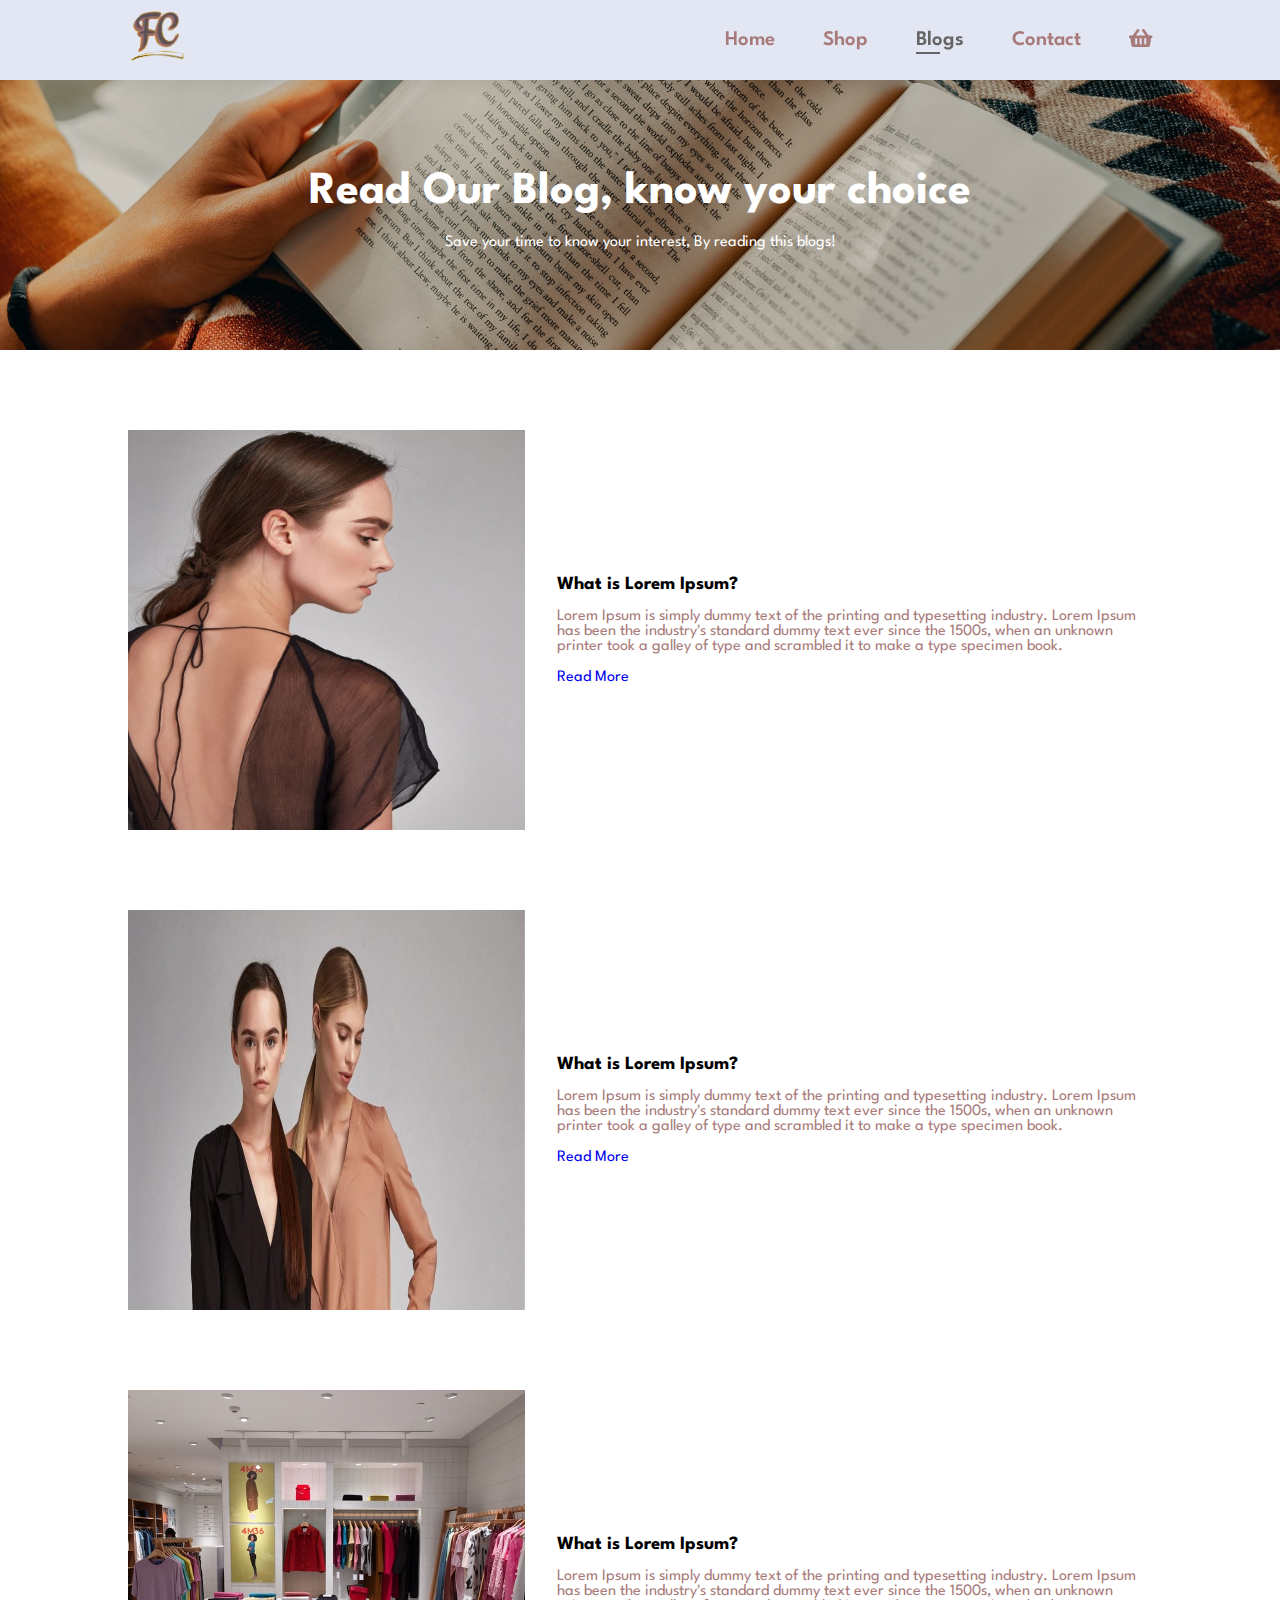
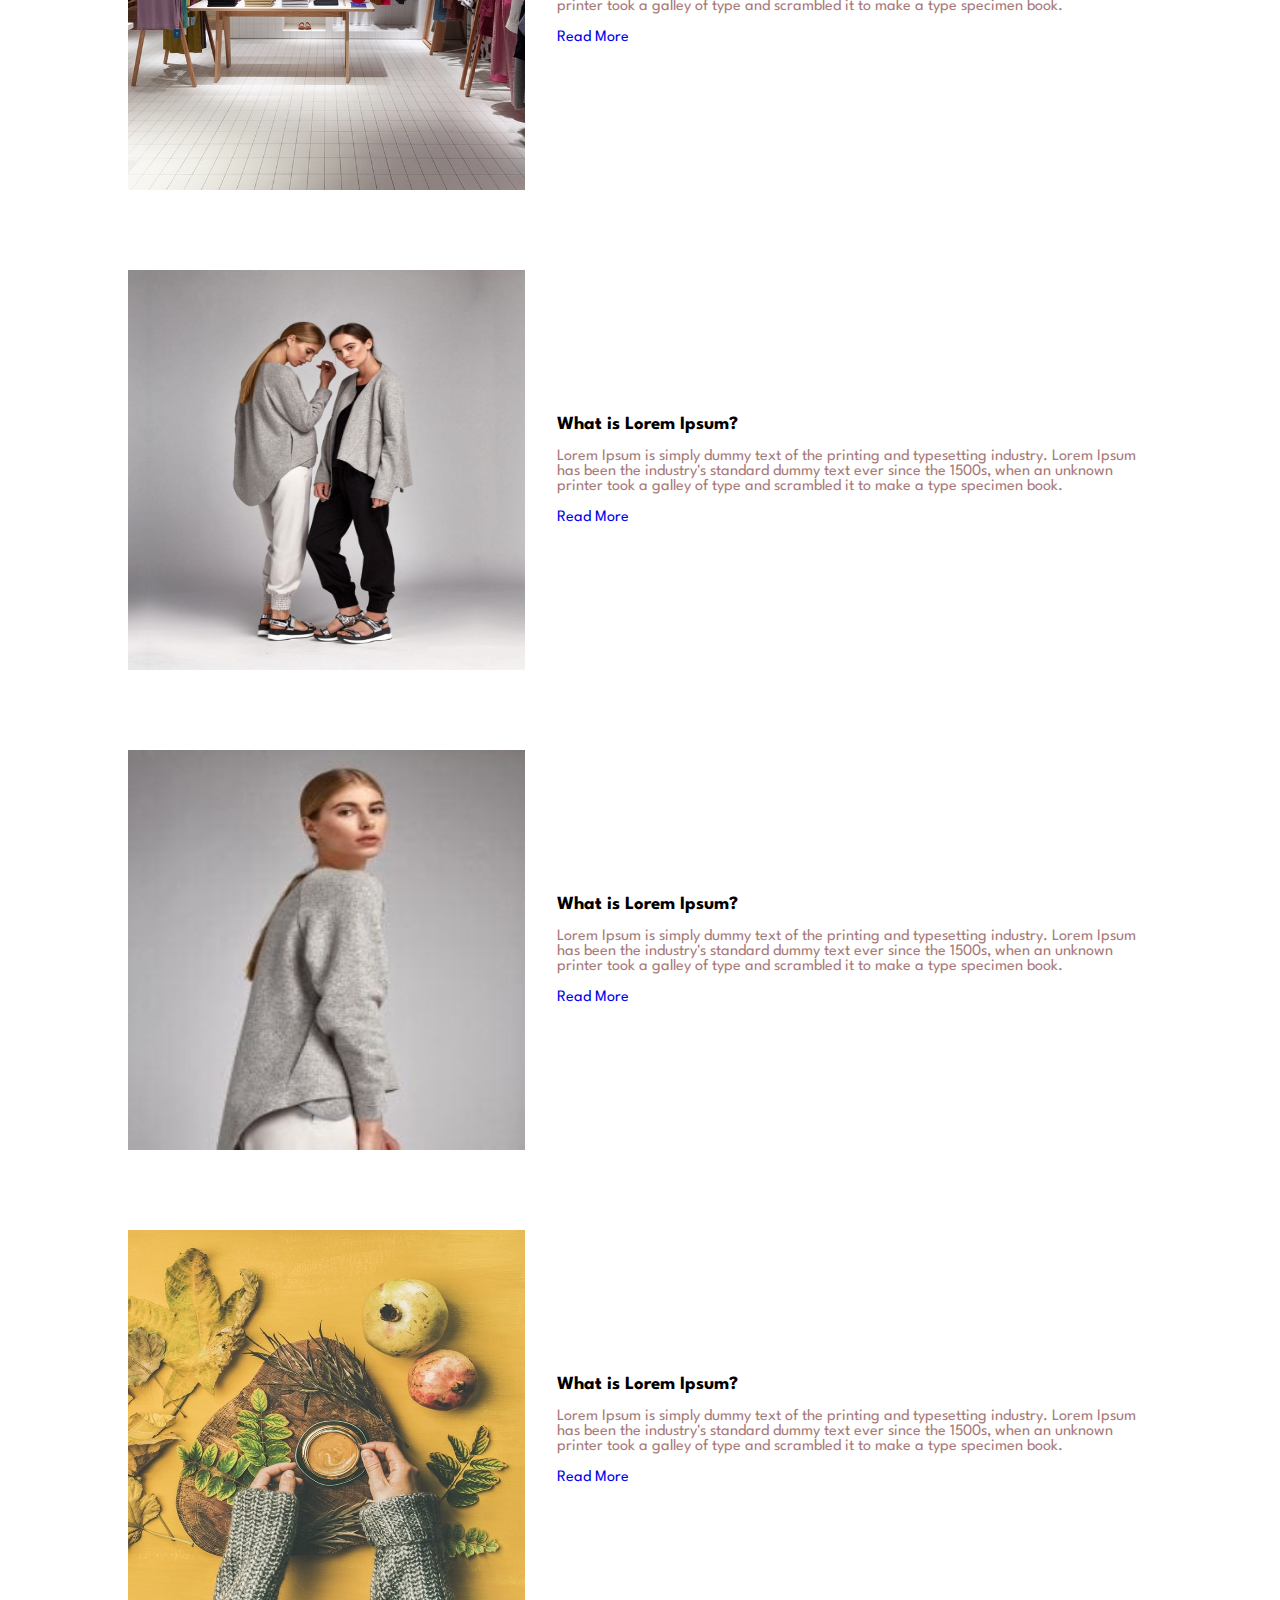
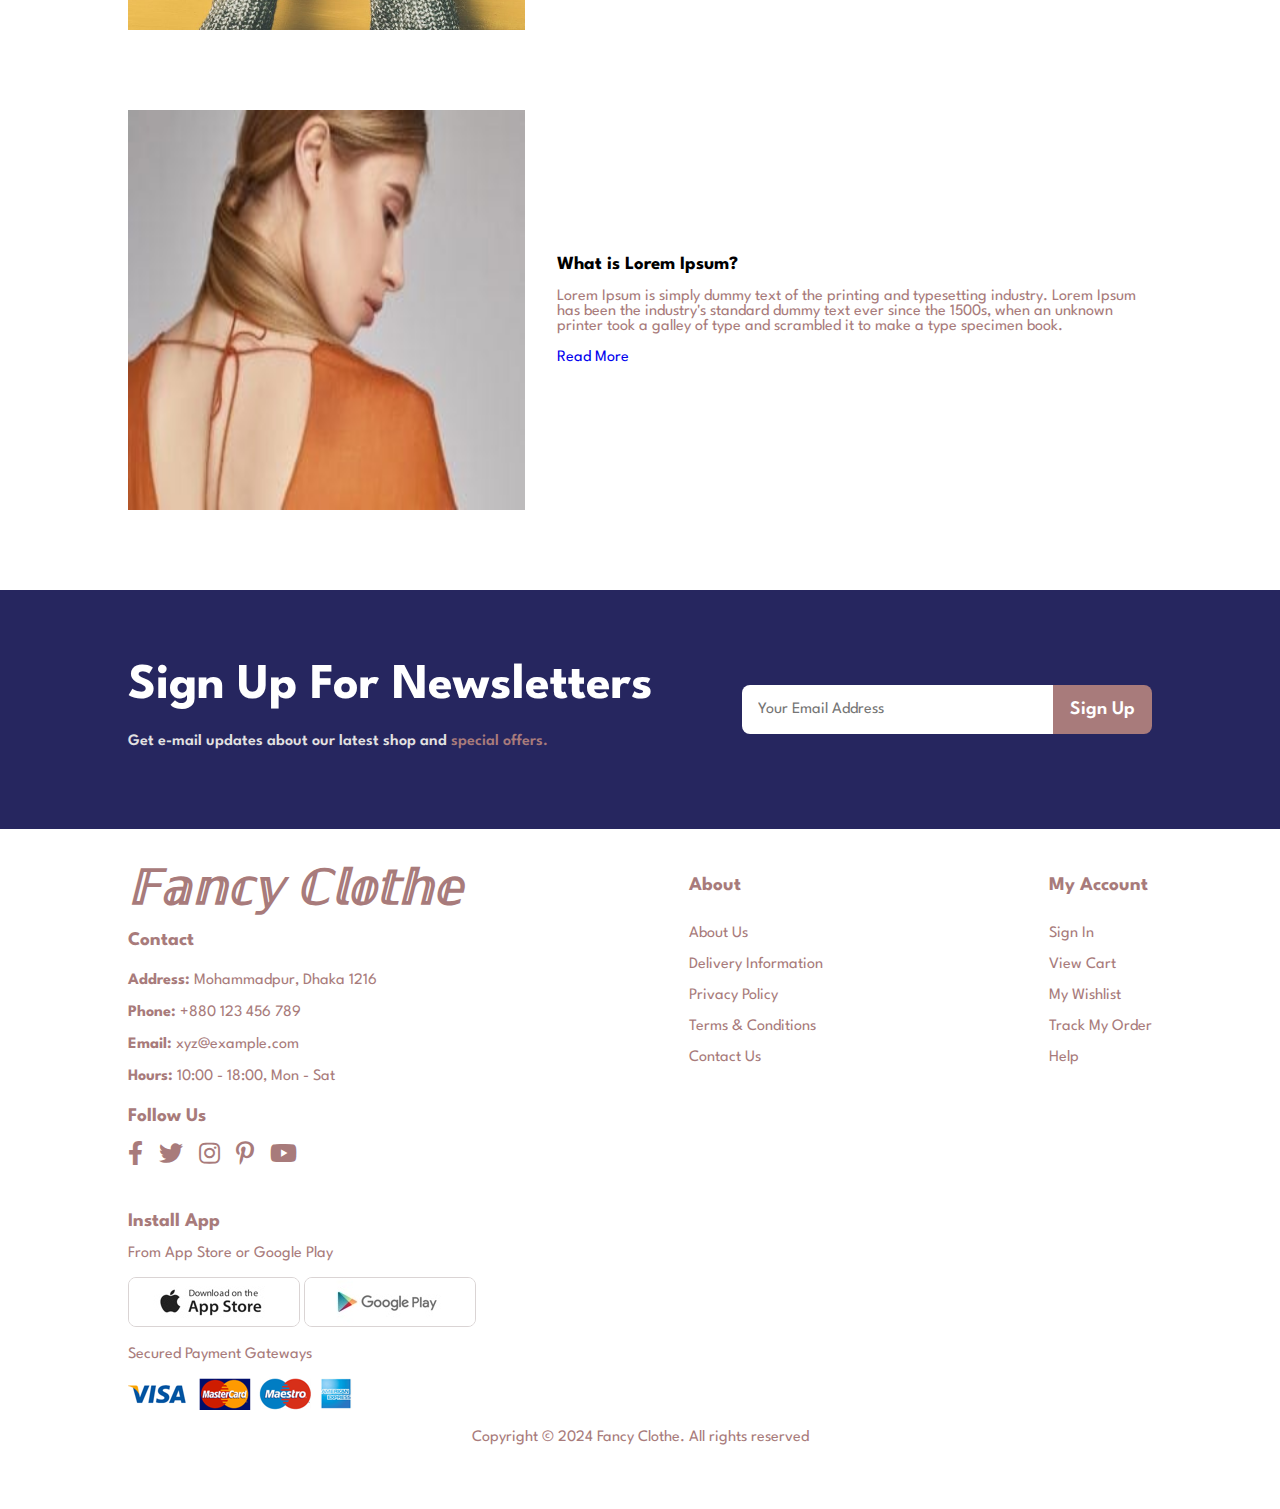
<file: blogs.html>
<!DOCTYPE html>
<html lang="en">
  <head>
    <meta charset="UTF-8" />
    <meta name="viewport" content="width=device-width, initial-scale=1.0" />
    <title>Fancy Clothe</title>
    <link
      rel="stylesheet"
      href="https://use.fontawesome.com/releases/v5.15.4/css/all.css"
    />
    <link rel="stylesheet" href="style.css" />
  </head>
  <body>
    <!-- Navbar -->
    <nav id="navbar">
      <div class="navbar container">
        <a href="index.html">
          <img class="logo" src="img/main-lgoo.png" alt="logo" />
        </a>
        <div>
          <ul id="menu-items" class="menu-items">
            <i class="fas fa-times" id="close-icon"></i>
            <li>
              <a href="index.html">Home</a>
            </li>
            <li>
              <a href="shop.html">Shop</a>
            </li>
            <li>
              <a class="active" href="blogs.html">Blogs</a>
            </li>
            <li>
              <a href="contact.html">Contact</a>
            </li>
            <li>
              <a href="cart.html">
                <i class="fa fa-shopping-basket" aria-hidden="true"> </i>
              </a>
            </li>
          </ul>
        </div>
        <div id="mobile-icon">
          <a href="cart.html">
            <i class="fa fa-shopping-basket" aria-hidden="true"> </i>
          </a>
          <i class="fas fa-bars" id="hamburger-icon"></i>
        </div>
      </div>
    </nav>

    <!-- Hero -->
    <section id="blog-hero">
      <h2>Read Our Blog, know your choice</h2>
      <p>Save your time to know your interest, By reading this blogs!</p>
    </section>

    <!-- Blog -->
    <section id="blog" class="container">
      <div class="blog">
        <div class="blog-img">
          <img src="img/blog/b1.jpg" alt="blog" />
        </div>
        <div class="blog-info">
          <h3>What is Lorem Ipsum?</h3>
          <p>
            Lorem Ipsum is simply dummy text of the printing and typesetting
            industry. Lorem Ipsum has been the industry's standard dummy text
            ever since the 1500s, when an unknown printer took a galley of type
            and scrambled it to make a type specimen book.
          </p>
          <a href="#">Read More</a>
        </div>
      </div>
      <div class="blog">
        <div class="blog-img">
          <img src="img/blog/b2.jpg" alt="blog" />
        </div>
        <div class="blog-info">
          <h3>What is Lorem Ipsum?</h3>
          <p>
            Lorem Ipsum is simply dummy text of the printing and typesetting
            industry. Lorem Ipsum has been the industry's standard dummy text
            ever since the 1500s, when an unknown printer took a galley of type
            and scrambled it to make a type specimen book.
          </p>
          <a href="#">Read More</a>
        </div>
      </div>
      <div class="blog">
        <div class="blog-img">
          <img src="img/blog/b3.jpg" alt="blog" />
        </div>
        <div class="blog-info">
          <h3>What is Lorem Ipsum?</h3>
          <p>
            Lorem Ipsum is simply dummy text of the printing and typesetting
            industry. Lorem Ipsum has been the industry's standard dummy text
            ever since the 1500s, when an unknown printer took a galley of type
            and scrambled it to make a type specimen book.
          </p>
          <a href="#">Read More</a>
        </div>
      </div>
      <div class="blog">
        <div class="blog-img">
          <img src="img/blog/b4.jpg" alt="blog" />
        </div>
        <div class="blog-info">
          <h3>What is Lorem Ipsum?</h3>
          <p>
            Lorem Ipsum is simply dummy text of the printing and typesetting
            industry. Lorem Ipsum has been the industry's standard dummy text
            ever since the 1500s, when an unknown printer took a galley of type
            and scrambled it to make a type specimen book.
          </p>
          <a href="#">Read More</a>
        </div>
      </div>
      <div class="blog">
        <div class="blog-img">
          <img src="img/blog/b5.jpg" alt="blog" />
        </div>
        <div class="blog-info">
          <h3>What is Lorem Ipsum?</h3>
          <p>
            Lorem Ipsum is simply dummy text of the printing and typesetting
            industry. Lorem Ipsum has been the industry's standard dummy text
            ever since the 1500s, when an unknown printer took a galley of type
            and scrambled it to make a type specimen book.
          </p>
          <a href="#">Read More</a>
        </div>
      </div>
      <div class="blog">
        <div class="blog-img">
          <img src="img/blog/b6.jpg" alt="blog" />
        </div>
        <div class="blog-info">
          <h3>What is Lorem Ipsum?</h3>
          <p>
            Lorem Ipsum is simply dummy text of the printing and typesetting
            industry. Lorem Ipsum has been the industry's standard dummy text
            ever since the 1500s, when an unknown printer took a galley of type
            and scrambled it to make a type specimen book.
          </p>
          <a href="#">Read More</a>
        </div>
      </div>
      <div class="blog">
        <div class="blog-img">
          <img src="img/blog/b7.jpg" alt="blog" />
        </div>
        <div class="blog-info">
          <h3>What is Lorem Ipsum?</h3>
          <p>
            Lorem Ipsum is simply dummy text of the printing and typesetting
            industry. Lorem Ipsum has been the industry's standard dummy text
            ever since the 1500s, when an unknown printer took a galley of type
            and scrambled it to make a type specimen book.
          </p>
          <a href="#">Read More</a>
        </div>
      </div>
    </section>
    <!-- Newsletter -->
    <section id="newsletter">
      <div class="newsletter container">
        <div class="content">
          <h1>Sign Up For Newsletters</h1>
          <p>
            Get e-mail updates about our latest shop and
            <span>special offers.</span>
          </p>
        </div>
        <div class="form">
          <input type="email" placeholder="Your Email Address" />
          <button>Sign Up</button>
        </div>
      </div>
    </section>

    <!-- Footer -->
    <footer id="footer">
      <div class="footer container">
        <div class="contact">
          <div class="logo">𝔽𝕒𝕟𝕔𝕪 ℂ𝕝𝕠𝕥𝕙𝕖</div>
          <h5>Contact</h5>
          <address>
            <p><span>Address:</span> Mohammadpur, Dhaka 1216</p>
            <p><span>Phone:</span> +880 123 456 789</p>
            <p><span>Email:</span> xyz@example.com</p>
            <p><span>Hours:</span> 10:00 - 18:00, Mon - Sat</p>
          </address>
          <h5>Follow Us</h5>
          <div class="social">
            <i class="fab fa-facebook-f"></i>
            <i class="fab fa-twitter"></i>
            <i class="fab fa-instagram"></i>
            <i class="fab fa-pinterest-p"></i>
            <i class="fab fa-youtube"></i>
          </div>
        </div>
        <div class="about">
          <h5>About</h5>
          <ul>
            <li><a href="#">About Us</a></li>
            <li><a href="#">Delivery Information</a></li>
            <li><a href="#">Privacy Policy</a></li>
            <li><a href="#">Terms & Conditions</a></li>
            <li><a href="#">Contact Us</a></li>
          </ul>
        </div>
        <div class="my-Account">
          <h5>My Account</h5>
          <ul>
            <li><a href="#">Sign In</a></li>
            <li><a href="#">View Cart</a></li>
            <li><a href="#">My Wishlist</a></li>
            <li><a href="#">Track My Order</a></li>
            <li><a href="#">Help</a></li>
          </ul>
        </div>
        <div class="install-app">
          <h5>Install App</h5>
          <p>From App Store or Google Play</p>
          <div class="row">
            <img src="img/pay/app.jpg" alt="" />
            <img src="img/pay/play.jpg" alt="" />
          </div>
          <p>Secured Payment Gateways</p>
          <img src="img/pay/pay.png" alt="" />
        </div>
      </div>

      <div class="copyright">
        <p>Copyright © 2024 Fancy Clothe. All rights reserved</p>
      </div>
    </footer>

    <script src="script.js"></script>
  </body>
</html>
</file>
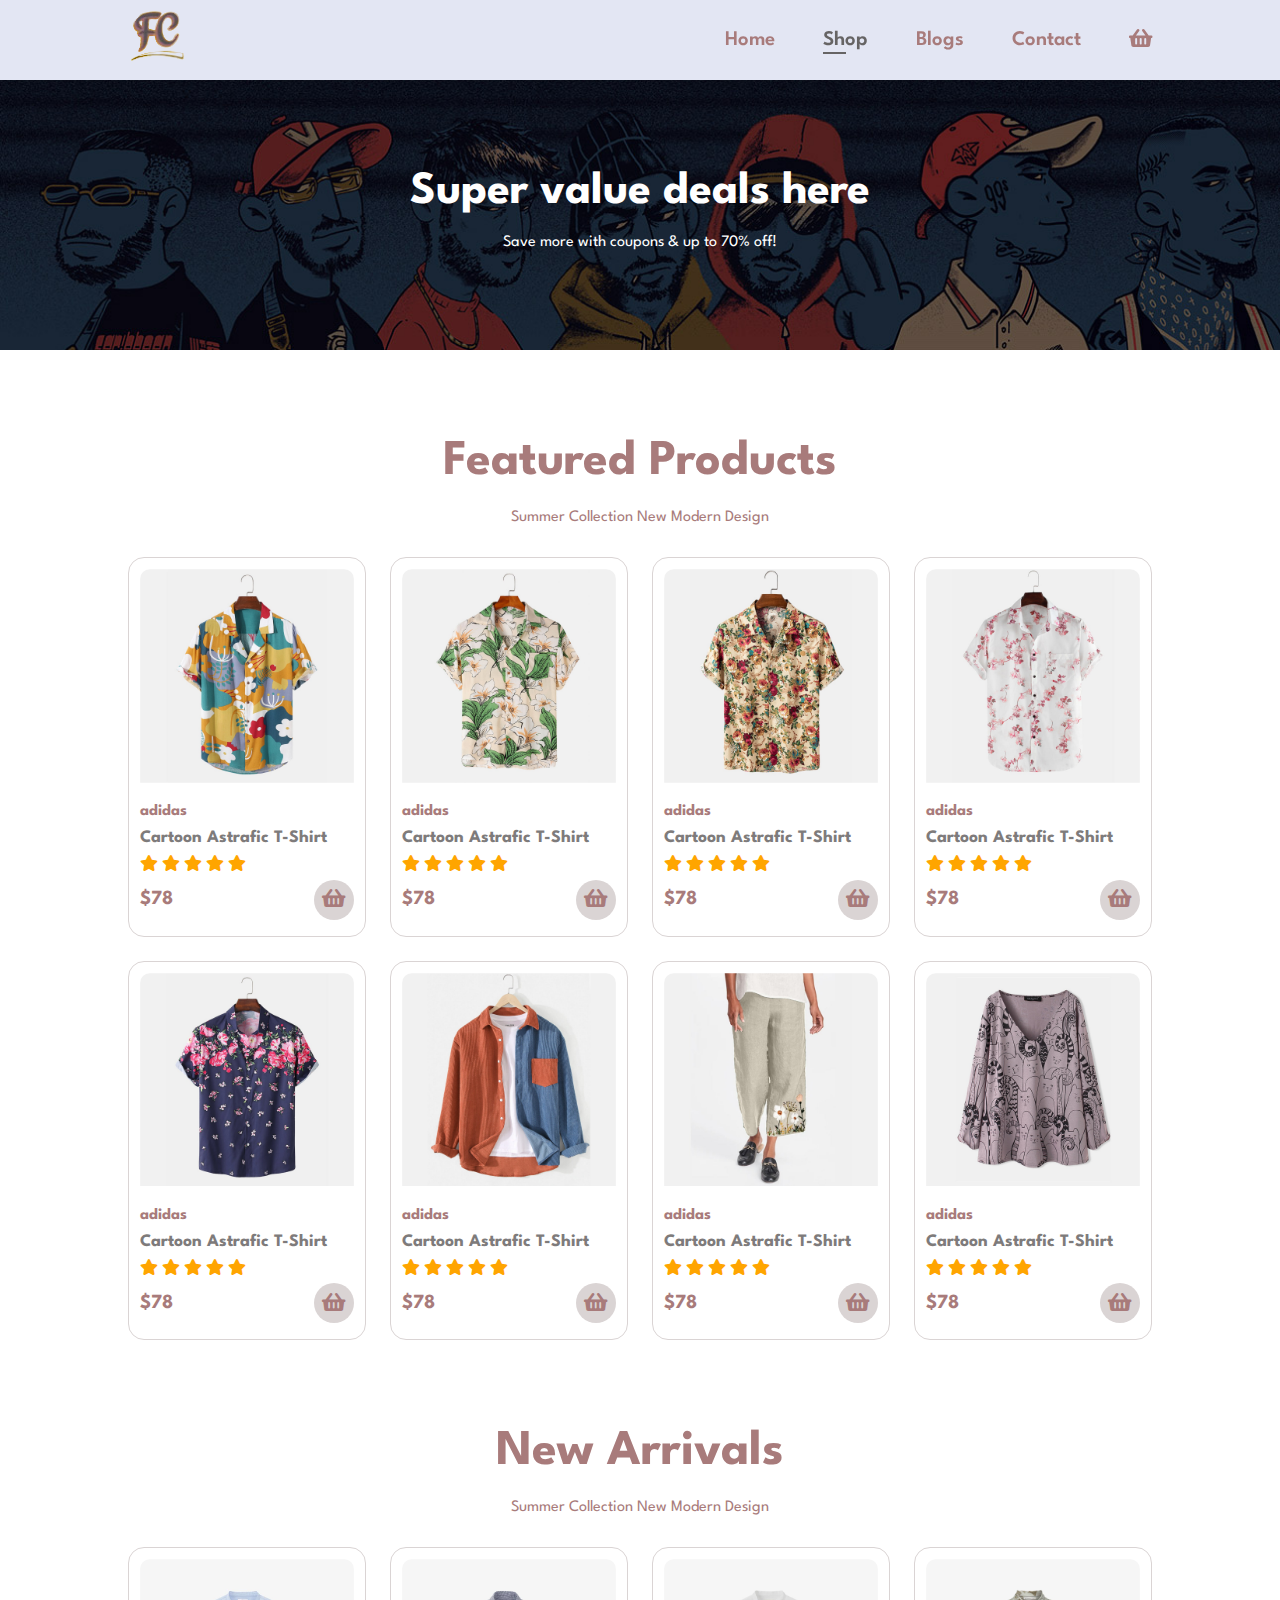
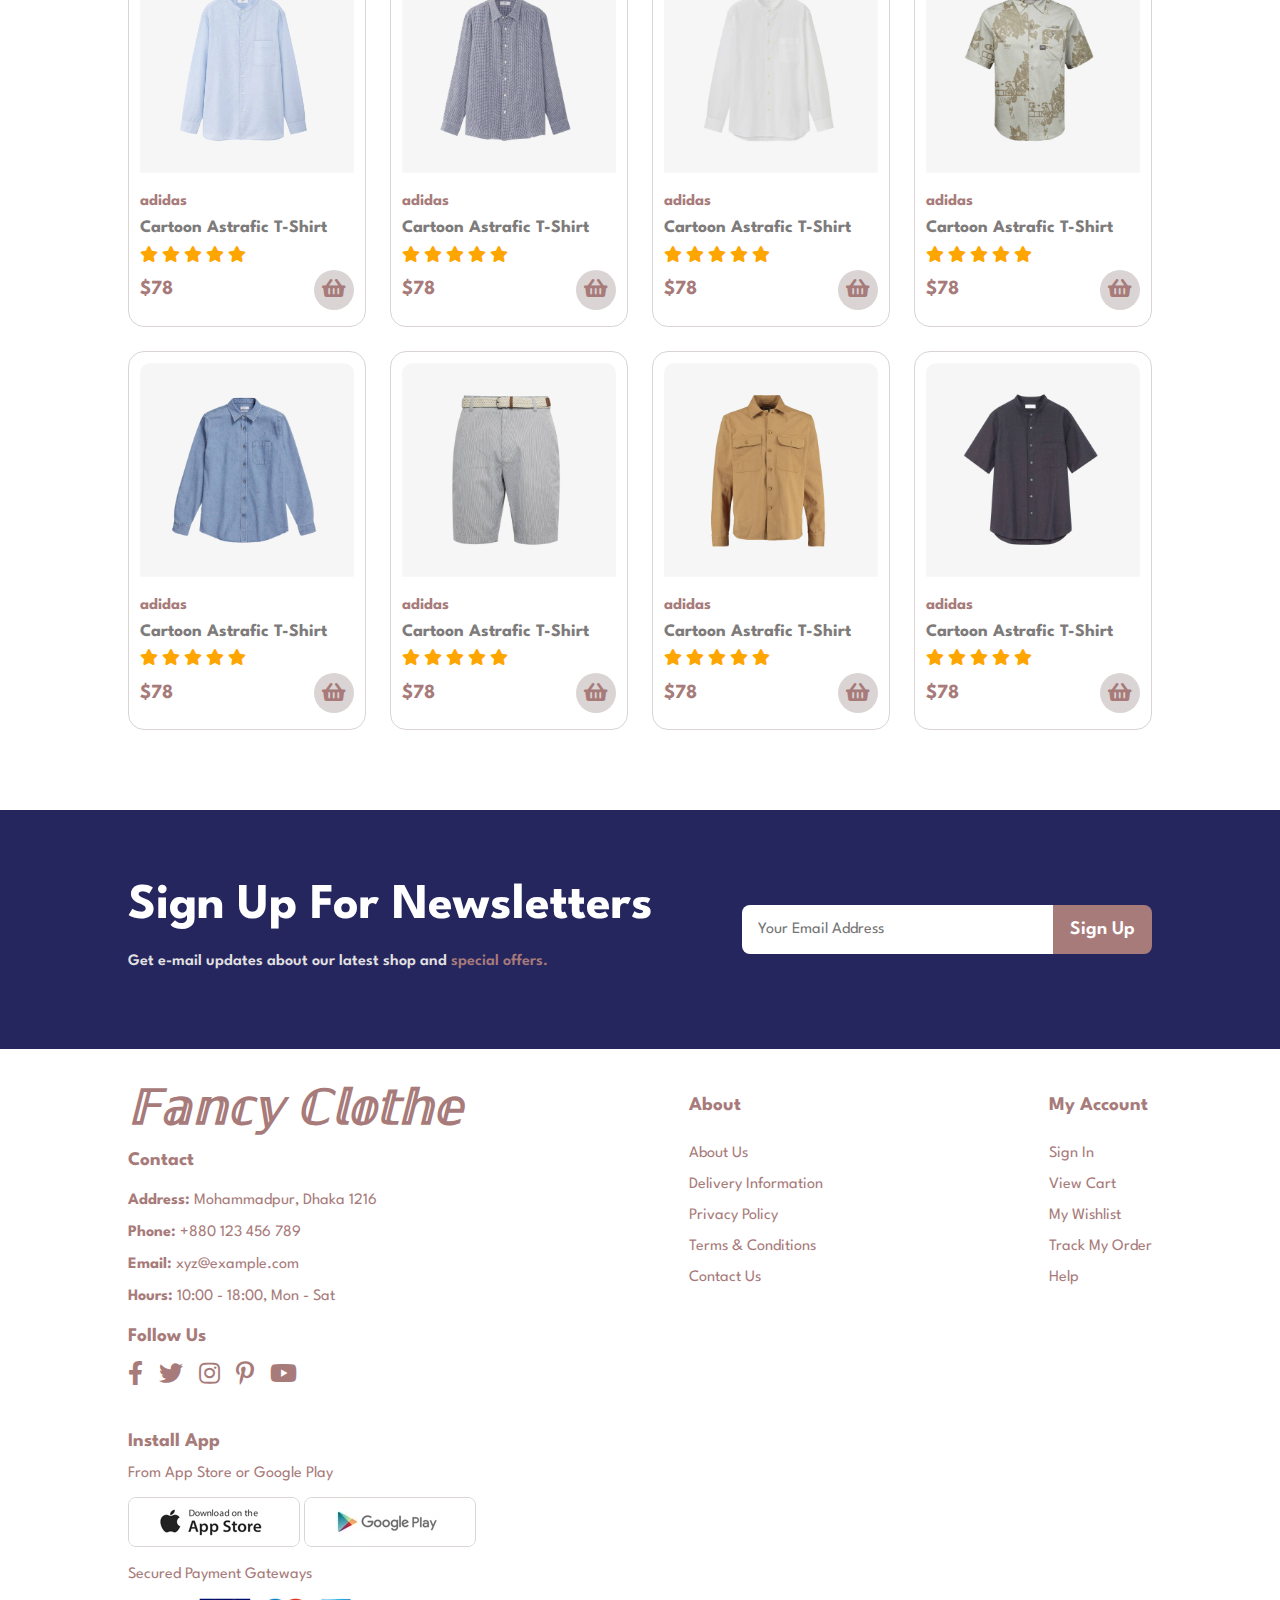
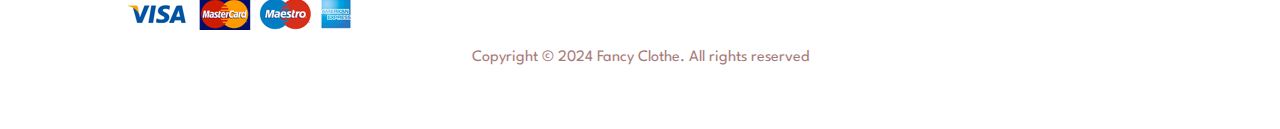
<file: shop.html>
<!DOCTYPE html>
<html lang="en">
  <head>
    <meta charset="UTF-8" />
    <meta name="viewport" content="width=device-width, initial-scale=1.0" />
    <title>Fancy Clothe</title>
    <link
      rel="stylesheet"
      href="https://use.fontawesome.com/releases/v5.15.4/css/all.css"
    />
    <link rel="stylesheet" href="style.css" />
  </head>
  <body>
    <!-- Navbar -->
    <nav id="navbar">
      <div class="navbar container">
        <a href="index.html">
          <img class="logo" src="img/main-lgoo.png" alt="logo" />
        </a>
        <div>
          <ul id="menu-items" class="menu-items">
            <i class="fas fa-times" id="close-icon"></i>
            <li>
              <a href="index.html">Home</a>
            </li>
            <li>
              <a class="active" href="shop.html">Shop</a>
            </li>
            <li>
              <a href="blogs.html">Blogs</a>
            </li>
            <li>
              <a href="contact.html">Contact</a>
            </li>
            <li>
              <a href="cart.html">
                <i class="fa fa-shopping-basket" aria-hidden="true"> </i>
              </a>
            </li>
          </ul>
        </div>
        <div id="mobile-icon">
          <a href="cart.html">
            <i class="fa fa-shopping-basket" aria-hidden="true"> </i>
          </a>
          <i class="fas fa-bars" id="hamburger-icon"></i>
        </div>
      </div>
    </nav>

    <!-- Hero -->
    <section id="shop-hero">
      <h2>Super value deals here</h2>
      <p>Save more with coupons & up to 70% off!</p>
    </section>

    <!-- features products -->
    <section id="featured-products" class="container">
      <h1>Featured Products</h1>
      <p>Summer Collection New Modern Design</p>
      <div class="products">
        <div class="product-card">
          <img src="img/products/f1.jpg" alt="" srcset="" />
          <div class="details">
            <span>adidas</span>
            <h5>Cartoon Astrafic T-Shirt</h5>
            <div class="star">
              <i class="fas fa-star"></i>
              <i class="fas fa-star"></i>
              <i class="fas fa-star"></i>
              <i class="fas fa-star"></i>
              <i class="fas fa-star"></i>
            </div>
            <div class="price-addToCard">
              <h4>$78</h4>
              <a href="#"><i class="fa fa-shopping-basket"></i></a>
            </div>
          </div>
        </div>
        <div class="product-card">
          <img src="img/products/f2.jpg" alt="" srcset="" />
          <div class="details">
            <span>adidas</span>
            <h5>Cartoon Astrafic T-Shirt</h5>
            <div class="star">
              <i class="fas fa-star"></i>
              <i class="fas fa-star"></i>
              <i class="fas fa-star"></i>
              <i class="fas fa-star"></i>
              <i class="fas fa-star"></i>
            </div>
            <div class="price-addToCard">
              <h4>$78</h4>
              <a href="#"><i class="fa fa-shopping-basket"></i></a>
            </div>
          </div>
        </div>
        <div class="product-card">
          <img src="img/products/f3.jpg" alt="" srcset="" />
          <div class="details">
            <span>adidas</span>
            <h5>Cartoon Astrafic T-Shirt</h5>
            <div class="star">
              <i class="fas fa-star"></i>
              <i class="fas fa-star"></i>
              <i class="fas fa-star"></i>
              <i class="fas fa-star"></i>
              <i class="fas fa-star"></i>
            </div>
            <div class="price-addToCard">
              <h4>$78</h4>
              <a href="#"><i class="fa fa-shopping-basket"></i></a>
            </div>
          </div>
        </div>
        <div class="product-card">
          <img src="img/products/f4.jpg" alt="" srcset="" />
          <div class="details">
            <span>adidas</span>
            <h5>Cartoon Astrafic T-Shirt</h5>
            <div class="star">
              <i class="fas fa-star"></i>
              <i class="fas fa-star"></i>
              <i class="fas fa-star"></i>
              <i class="fas fa-star"></i>
              <i class="fas fa-star"></i>
            </div>
            <div class="price-addToCard">
              <h4>$78</h4>
              <a href="#"><i class="fa fa-shopping-basket"></i></a>
            </div>
          </div>
        </div>
        <div class="product-card">
          <img src="img/products/f5.jpg" alt="" srcset="" />
          <div class="details">
            <span>adidas</span>
            <h5>Cartoon Astrafic T-Shirt</h5>
            <div class="star">
              <i class="fas fa-star"></i>
              <i class="fas fa-star"></i>
              <i class="fas fa-star"></i>
              <i class="fas fa-star"></i>
              <i class="fas fa-star"></i>
            </div>
            <div class="price-addToCard">
              <h4>$78</h4>
              <a href="#"><i class="fa fa-shopping-basket"></i></a>
            </div>
          </div>
        </div>
        <div class="product-card">
          <img src="img/products/f6.jpg" alt="" srcset="" />
          <div class="details">
            <span>adidas</span>
            <h5>Cartoon Astrafic T-Shirt</h5>
            <div class="star">
              <i class="fas fa-star"></i>
              <i class="fas fa-star"></i>
              <i class="fas fa-star"></i>
              <i class="fas fa-star"></i>
              <i class="fas fa-star"></i>
            </div>
            <div class="price-addToCard">
              <h4>$78</h4>
              <a href="#"><i class="fa fa-shopping-basket"></i></a>
            </div>
          </div>
        </div>
        <div class="product-card">
          <img src="img/products/f7.jpg" alt="" srcset="" />
          <div class="details">
            <span>adidas</span>
            <h5>Cartoon Astrafic T-Shirt</h5>
            <div class="star">
              <i class="fas fa-star"></i>
              <i class="fas fa-star"></i>
              <i class="fas fa-star"></i>
              <i class="fas fa-star"></i>
              <i class="fas fa-star"></i>
            </div>
            <div class="price-addToCard">
              <h4>$78</h4>
              <a href="#"><i class="fa fa-shopping-basket"></i></a>
            </div>
          </div>
        </div>
        <div class="product-card">
          <img src="img/products/f8.jpg" alt="" srcset="" />
          <div class="details">
            <span>adidas</span>
            <h5>Cartoon Astrafic T-Shirt</h5>
            <div class="star">
              <i class="fas fa-star"></i>
              <i class="fas fa-star"></i>
              <i class="fas fa-star"></i>
              <i class="fas fa-star"></i>
              <i class="fas fa-star"></i>
            </div>
            <div class="price-addToCard">
              <h4>$78</h4>
              <a href="#"><i class="fa fa-shopping-basket"></i></a>
            </div>
          </div>
        </div>
      </div>
    </section>

    <!-- New Arrivals  -->
    <section id="new-arrivals-products" class="container">
      <h1>New Arrivals</h1>
      <p>Summer Collection New Modern Design</p>
      <div class="products">
        <div class="product-card">
          <img src="img/products/n1.jpg" alt="" srcset="" />
          <div class="details">
            <span>adidas</span>
            <h5>Cartoon Astrafic T-Shirt</h5>
            <div class="star">
              <i class="fas fa-star"></i>
              <i class="fas fa-star"></i>
              <i class="fas fa-star"></i>
              <i class="fas fa-star"></i>
              <i class="fas fa-star"></i>
            </div>
            <div class="price-addToCard">
              <h4>$78</h4>
              <a href="#"><i class="fa fa-shopping-basket"></i></a>
            </div>
          </div>
        </div>
        <div class="product-card">
          <img src="img/products/n2.jpg" alt="" srcset="" />
          <div class="details">
            <span>adidas</span>
            <h5>Cartoon Astrafic T-Shirt</h5>
            <div class="star">
              <i class="fas fa-star"></i>
              <i class="fas fa-star"></i>
              <i class="fas fa-star"></i>
              <i class="fas fa-star"></i>
              <i class="fas fa-star"></i>
            </div>
            <div class="price-addToCard">
              <h4>$78</h4>
              <a href="#"><i class="fa fa-shopping-basket"></i></a>
            </div>
          </div>
        </div>
        <div class="product-card">
          <img src="img/products/n3.jpg" alt="" srcset="" />
          <div class="details">
            <span>adidas</span>
            <h5>Cartoon Astrafic T-Shirt</h5>
            <div class="star">
              <i class="fas fa-star"></i>
              <i class="fas fa-star"></i>
              <i class="fas fa-star"></i>
              <i class="fas fa-star"></i>
              <i class="fas fa-star"></i>
            </div>
            <div class="price-addToCard">
              <h4>$78</h4>
              <a href="#"><i class="fa fa-shopping-basket"></i></a>
            </div>
          </div>
        </div>
        <div class="product-card">
          <img src="img/products/n4.jpg" alt="" srcset="" />
          <div class="details">
            <span>adidas</span>
            <h5>Cartoon Astrafic T-Shirt</h5>
            <div class="star">
              <i class="fas fa-star"></i>
              <i class="fas fa-star"></i>
              <i class="fas fa-star"></i>
              <i class="fas fa-star"></i>
              <i class="fas fa-star"></i>
            </div>
            <div class="price-addToCard">
              <h4>$78</h4>
              <a href="#"><i class="fa fa-shopping-basket"></i></a>
            </div>
          </div>
        </div>
        <div class="product-card">
          <img src="img/products/n5.jpg" alt="" srcset="" />
          <div class="details">
            <span>adidas</span>
            <h5>Cartoon Astrafic T-Shirt</h5>
            <div class="star">
              <i class="fas fa-star"></i>
              <i class="fas fa-star"></i>
              <i class="fas fa-star"></i>
              <i class="fas fa-star"></i>
              <i class="fas fa-star"></i>
            </div>
            <div class="price-addToCard">
              <h4>$78</h4>
              <a href="#"><i class="fa fa-shopping-basket"></i></a>
            </div>
          </div>
        </div>
        <div class="product-card">
          <img src="img/products/n6.jpg" alt="" srcset="" />
          <div class="details">
            <span>adidas</span>
            <h5>Cartoon Astrafic T-Shirt</h5>
            <div class="star">
              <i class="fas fa-star"></i>
              <i class="fas fa-star"></i>
              <i class="fas fa-star"></i>
              <i class="fas fa-star"></i>
              <i class="fas fa-star"></i>
            </div>
            <div class="price-addToCard">
              <h4>$78</h4>
              <a href="#"><i class="fa fa-shopping-basket"></i></a>
            </div>
          </div>
        </div>
        <div class="product-card">
          <img src="img/products/n7.jpg" alt="" srcset="" />
          <div class="details">
            <span>adidas</span>
            <h5>Cartoon Astrafic T-Shirt</h5>
            <div class="star">
              <i class="fas fa-star"></i>
              <i class="fas fa-star"></i>
              <i class="fas fa-star"></i>
              <i class="fas fa-star"></i>
              <i class="fas fa-star"></i>
            </div>
            <div class="price-addToCard">
              <h4>$78</h4>
              <a href="#"><i class="fa fa-shopping-basket"></i></a>
            </div>
          </div>
        </div>
        <div class="product-card">
          <img src="img/products/n8.jpg" alt="" srcset="" />
          <div class="details">
            <span>adidas</span>
            <h5>Cartoon Astrafic T-Shirt</h5>
            <div class="star">
              <i class="fas fa-star"></i>
              <i class="fas fa-star"></i>
              <i class="fas fa-star"></i>
              <i class="fas fa-star"></i>
              <i class="fas fa-star"></i>
            </div>
            <div class="price-addToCard">
              <h4>$78</h4>
              <a href="#"><i class="fa fa-shopping-basket"></i></a>
            </div>
          </div>
        </div>
      </div>
    </section>

    <!-- Newsletter -->
    <section id="newsletter">
      <div class="newsletter container">
        <div class="content">
          <h1>Sign Up For Newsletters</h1>
          <p>
            Get e-mail updates about our latest shop and
            <span>special offers.</span>
          </p>
        </div>
        <div class="form">
          <input type="email" placeholder="Your Email Address" />
          <button>Sign Up</button>
        </div>
      </div>
    </section>

    <!-- Footer -->
    <footer id="footer">
      <div class="footer container">
        <div class="contact">
          <div class="logo">𝔽𝕒𝕟𝕔𝕪 ℂ𝕝𝕠𝕥𝕙𝕖</div>
          <h5>Contact</h5>
          <address>
            <p><span>Address:</span> Mohammadpur, Dhaka 1216</p>
            <p><span>Phone:</span> +880 123 456 789</p>
            <p><span>Email:</span> xyz@example.com</p>
            <p><span>Hours:</span> 10:00 - 18:00, Mon - Sat</p>
          </address>
          <h5>Follow Us</h5>
          <div class="social">
            <i class="fab fa-facebook-f"></i>
            <i class="fab fa-twitter"></i>
            <i class="fab fa-instagram"></i>
            <i class="fab fa-pinterest-p"></i>
            <i class="fab fa-youtube"></i>
          </div>
        </div>
        <div class="about">
          <h5>About</h5>
          <ul>
            <li><a href="#">About Us</a></li>
            <li><a href="#">Delivery Information</a></li>
            <li><a href="#">Privacy Policy</a></li>
            <li><a href="#">Terms & Conditions</a></li>
            <li><a href="#">Contact Us</a></li>
          </ul>
        </div>
        <div class="my-Account">
          <h5>My Account</h5>
          <ul>
            <li><a href="#">Sign In</a></li>
            <li><a href="#">View Cart</a></li>
            <li><a href="#">My Wishlist</a></li>
            <li><a href="#">Track My Order</a></li>
            <li><a href="#">Help</a></li>
          </ul>
        </div>
        <div class="install-app">
          <h5>Install App</h5>
          <p>From App Store or Google Play</p>
          <div class="row">
            <img src="img/pay/app.jpg" alt="" />
            <img src="img/pay/play.jpg" alt="" />
          </div>
          <p>Secured Payment Gateways</p>
          <img src="img/pay/pay.png" alt="" />
        </div>
      </div>

      <div class="copyright">
        <p>Copyright © 2024 Fancy Clothe. All rights reserved</p>
      </div>
    </footer>

    <script src="script.js"></script>
  </body>
</html>
</file>
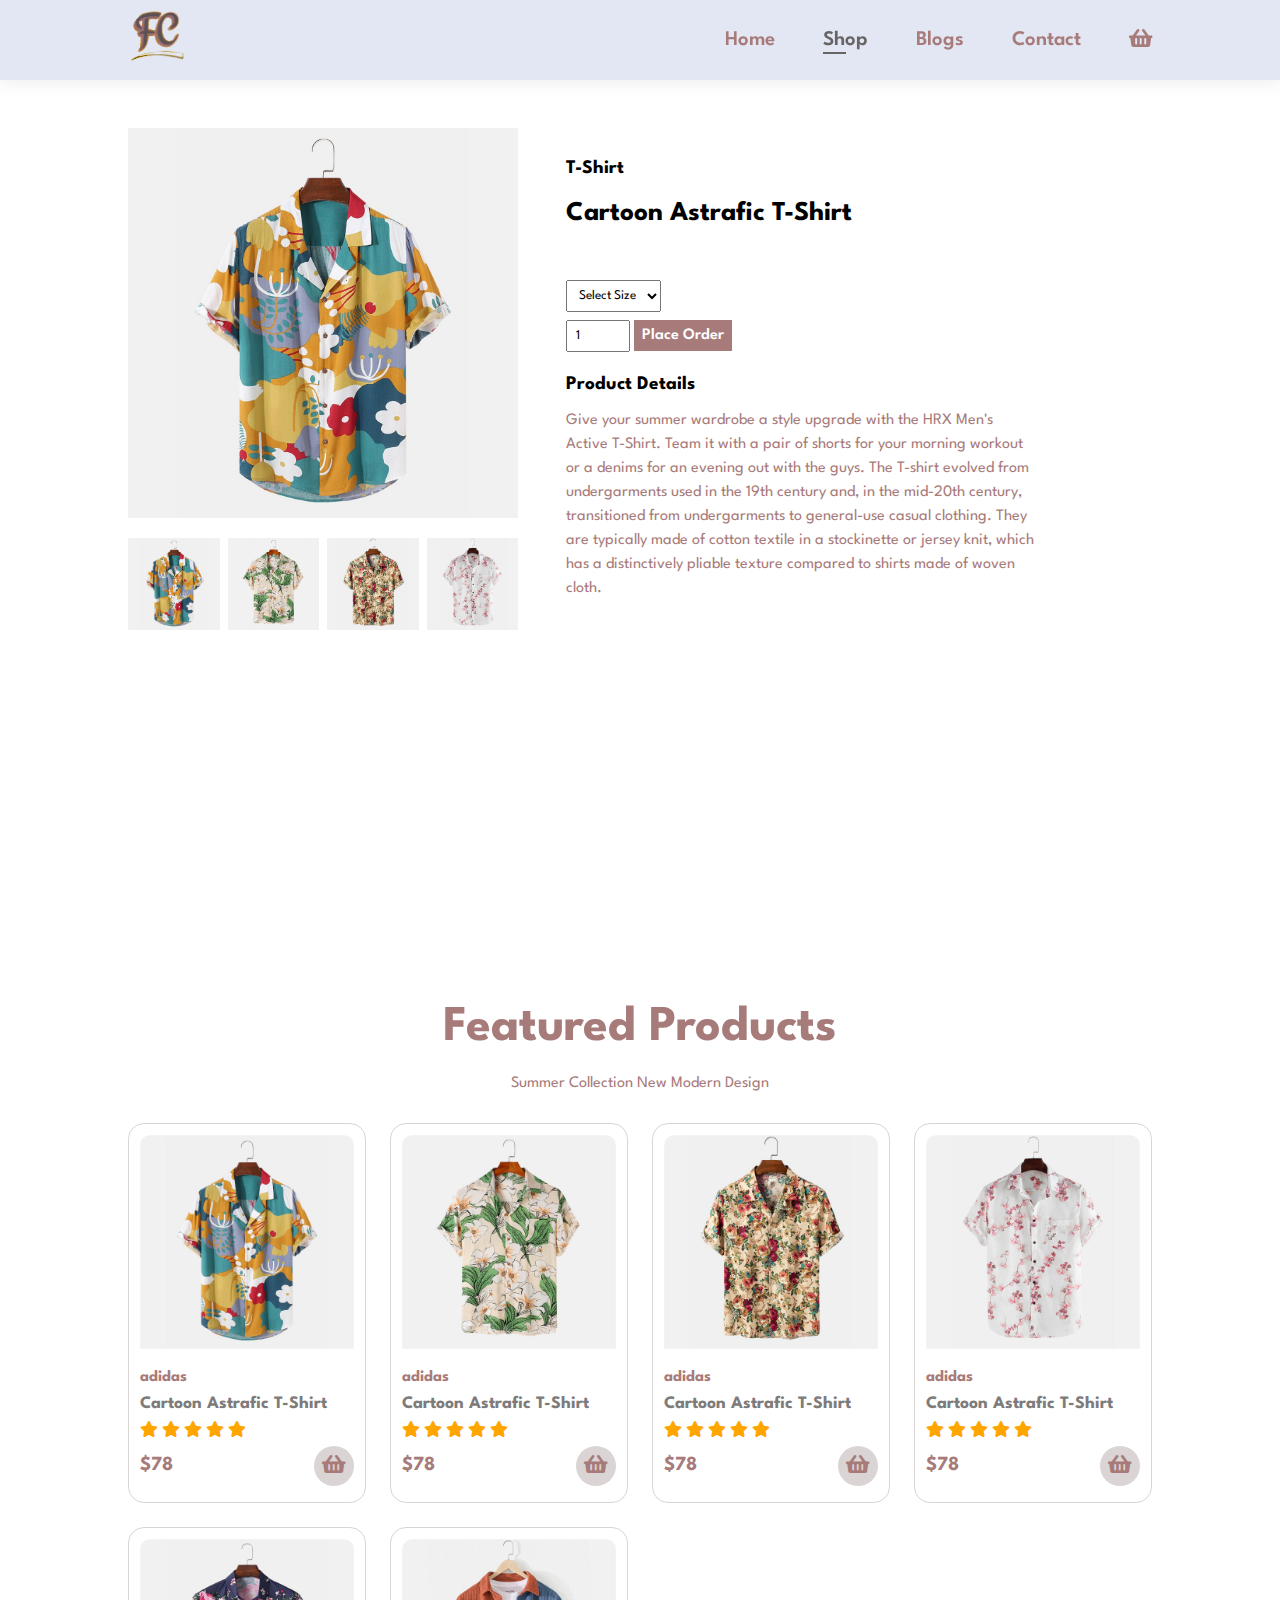
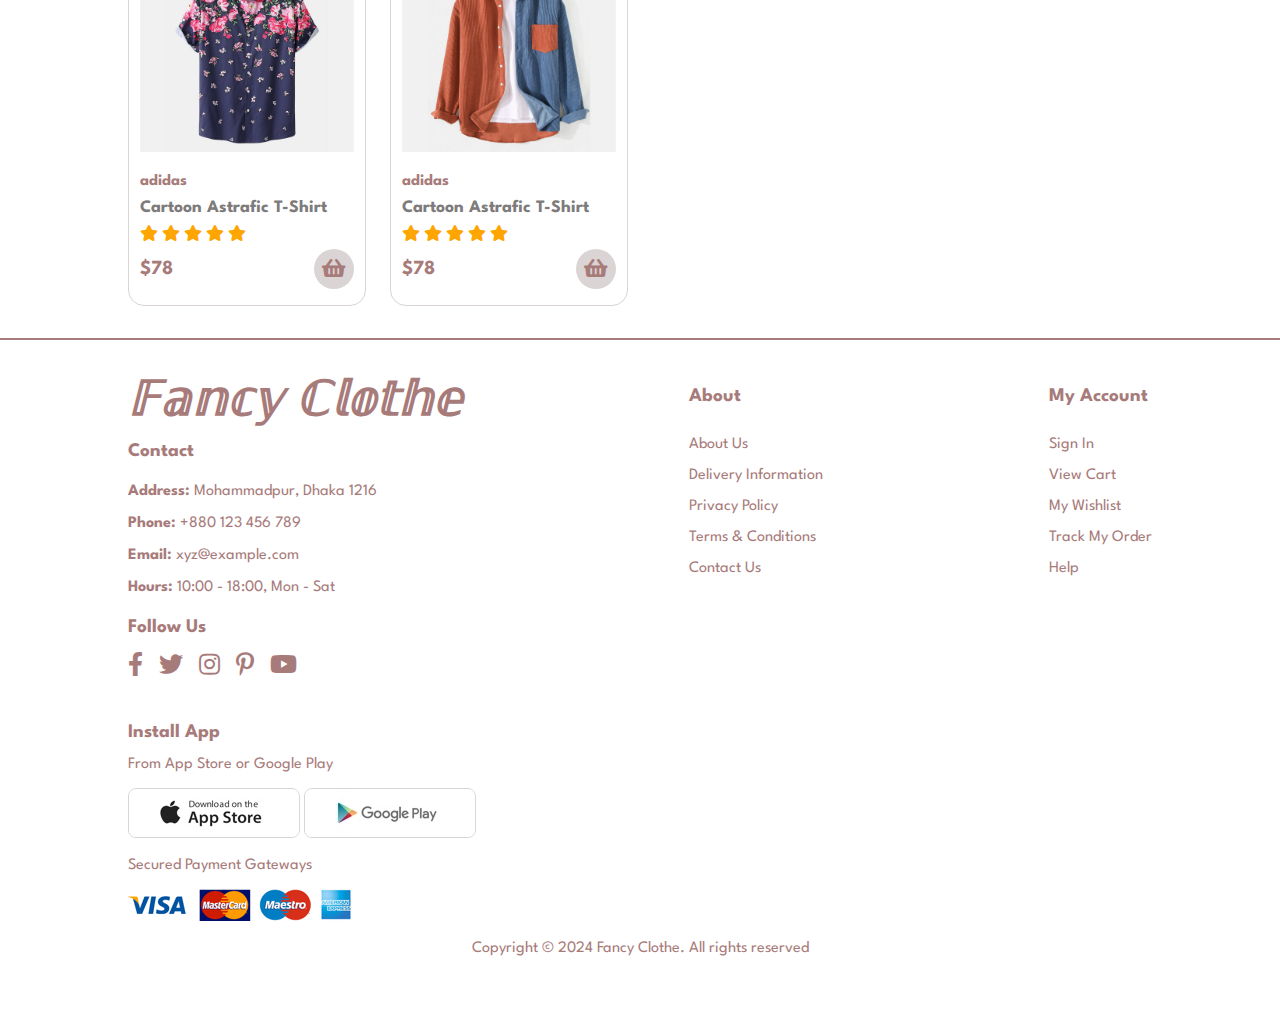
<file: singleproductdetails.html>
<!DOCTYPE html>
<html lang="en">
  <head>
    <meta charset="UTF-8" />
    <meta name="viewport" content="width=device-width, initial-scale=1.0" />
    <title>Fancy Clothe</title>
    <link
      rel="stylesheet"
      href="https://use.fontawesome.com/releases/v5.15.4/css/all.css"
    />
    <link rel="stylesheet" href="style.css" />
  </head>
  <body>
    <!-- Navbar -->
    <nav id="navbar">
      <div class="navbar container">
        <a href="index.html">
          <img class="logo" src="img/main-lgoo.png" alt="logo" />
        </a>
        <div>
          <ul id="menu-items" class="menu-items">
            <i class="fas fa-times" id="close-icon"></i>
            <li>
              <a href="index.html">Home</a>
            </li>
            <li>
              <a class="active" href="shop.html">Shop</a>
            </li>
            <li>
              <a href="blogs.html">Blogs</a>
            </li>
            <li>
              <a href="contact.html">Contact</a>
            </li>
            <li>
              <a href="cart.html">
                <i class="fa fa-shopping-basket" aria-hidden="true"> </i>
              </a>
            </li>
          </ul>
        </div>
        <div id="mobile-icon">
          <a href="cart.html">
            <i class="fa fa-shopping-basket" aria-hidden="true"> </i>
          </a>
          <i class="fas fa-bars" id="hamburger-icon"></i>
        </div>
      </div>
    </nav>

    <!-- single product details -->
    <section id="single-product" class="single-product container">
      <div class="single-product-image">
        <img id="main-image" src="img/products/f1.jpg" alt="" srcset="" />
        <div class="small-image-group">
          <div class="img-col">
            <img
              class="small-image"
              src="img/products/f1.jpg"
              alt=""
              srcset=""
            />
          </div>
          <div class="img-col">
            <img
              class="small-image"
              src="img/products/f2.jpg"
              alt=""
              srcset=""
            />
          </div>
          <div class="img-col">
            <img
              class="small-image"
              src="img/products/f3.jpg"
              alt=""
              srcset=""
            />
          </div>
          <div class="img-col">
            <img
              class="small-image"
              src="img/products/f4.jpg"
              alt=""
              srcset=""
            />
          </div>
        </div>
      </div>
      <div class="single-product-details">
        <h6>T-Shirt</h6>
        <h4>Cartoon Astrafic T-Shirt</h4>
        <h2>$122.00</h2>
        <select>
          <option>Select Size</option>
          <option>XXl</option>
          <option>XL</option>
          <option>Large</option>
          <option>Medium</option>
          <option>Small</option>
        </select>
        <div class="quantity-btn">
          <input type="number" value="1" />
          <button class="order-btn">Place Order</button>
        </div>
        <h5>Product Details</h5>
        <p>
          Give your summer wardrobe a style upgrade with the HRX Men's Active
          T-Shirt. Team it with a pair of shorts for your morning workout or a
          denims for an evening out with the guys. The T-shirt evolved from
          undergarments used in the 19th century and, in the mid-20th century,
          transitioned from undergarments to general-use casual clothing. They
          are typically made of cotton textile in a stockinette or jersey knit,
          which has a distinctively pliable texture compared to shirts made of
          woven cloth.
        </p>
      </div>
    </section>

    <!-- features products -->
    <section id="featured-products" class="container">
      <h1>Featured Products</h1>
      <p>Summer Collection New Modern Design</p>
      <div class="products">
        <div class="product-card">
          <img src="img/products/f1.jpg" alt="" srcset="" />
          <div class="details">
            <span>adidas</span>
            <h5>Cartoon Astrafic T-Shirt</h5>
            <div class="star">
              <i class="fas fa-star"></i>
              <i class="fas fa-star"></i>
              <i class="fas fa-star"></i>
              <i class="fas fa-star"></i>
              <i class="fas fa-star"></i>
            </div>
            <div class="price-addToCard">
              <h4>$78</h4>
              <a href="#"><i class="fa fa-shopping-basket"></i></a>
            </div>
          </div>
        </div>
        <div class="product-card">
          <img src="img/products/f2.jpg" alt="" srcset="" />
          <div class="details">
            <span>adidas</span>
            <h5>Cartoon Astrafic T-Shirt</h5>
            <div class="star">
              <i class="fas fa-star"></i>
              <i class="fas fa-star"></i>
              <i class="fas fa-star"></i>
              <i class="fas fa-star"></i>
              <i class="fas fa-star"></i>
            </div>
            <div class="price-addToCard">
              <h4>$78</h4>
              <a href="#"><i class="fa fa-shopping-basket"></i></a>
            </div>
          </div>
        </div>
        <div class="product-card">
          <img src="img/products/f3.jpg" alt="" srcset="" />
          <div class="details">
            <span>adidas</span>
            <h5>Cartoon Astrafic T-Shirt</h5>
            <div class="star">
              <i class="fas fa-star"></i>
              <i class="fas fa-star"></i>
              <i class="fas fa-star"></i>
              <i class="fas fa-star"></i>
              <i class="fas fa-star"></i>
            </div>
            <div class="price-addToCard">
              <h4>$78</h4>
              <a href="#"><i class="fa fa-shopping-basket"></i></a>
            </div>
          </div>
        </div>
        <div class="product-card">
          <img src="img/products/f4.jpg" alt="" srcset="" />
          <div class="details">
            <span>adidas</span>
            <h5>Cartoon Astrafic T-Shirt</h5>
            <div class="star">
              <i class="fas fa-star"></i>
              <i class="fas fa-star"></i>
              <i class="fas fa-star"></i>
              <i class="fas fa-star"></i>
              <i class="fas fa-star"></i>
            </div>
            <div class="price-addToCard">
              <h4>$78</h4>
              <a href="#"><i class="fa fa-shopping-basket"></i></a>
            </div>
          </div>
        </div>
        <div class="product-card">
          <img src="img/products/f5.jpg" alt="" srcset="" />
          <div class="details">
            <span>adidas</span>
            <h5>Cartoon Astrafic T-Shirt</h5>
            <div class="star">
              <i class="fas fa-star"></i>
              <i class="fas fa-star"></i>
              <i class="fas fa-star"></i>
              <i class="fas fa-star"></i>
              <i class="fas fa-star"></i>
            </div>
            <div class="price-addToCard">
              <h4>$78</h4>
              <a href="#"><i class="fa fa-shopping-basket"></i></a>
            </div>
          </div>
        </div>
        <div class="product-card">
          <img src="img/products/f6.jpg" alt="" srcset="" />
          <div class="details">
            <span>adidas</span>
            <h5>Cartoon Astrafic T-Shirt</h5>
            <div class="star">
              <i class="fas fa-star"></i>
              <i class="fas fa-star"></i>
              <i class="fas fa-star"></i>
              <i class="fas fa-star"></i>
              <i class="fas fa-star"></i>
            </div>
            <div class="price-addToCard">
              <h4>$78</h4>
              <a href="#"><i class="fa fa-shopping-basket"></i></a>
            </div>
          </div>
        </div>
      </div>
    </section>

    <!-- Footer -->
    <footer id="footer" class="s-footer">
      <div class="footer container">
        <div class="contact">
          <div class="logo">𝔽𝕒𝕟𝕔𝕪 ℂ𝕝𝕠𝕥𝕙𝕖</div>
          <h5>Contact</h5>
          <address>
            <p><span>Address:</span> Mohammadpur, Dhaka 1216</p>
            <p><span>Phone:</span> +880 123 456 789</p>
            <p><span>Email:</span> xyz@example.com</p>
            <p><span>Hours:</span> 10:00 - 18:00, Mon - Sat</p>
          </address>
          <h5>Follow Us</h5>
          <div class="social">
            <i class="fab fa-facebook-f"></i>
            <i class="fab fa-twitter"></i>
            <i class="fab fa-instagram"></i>
            <i class="fab fa-pinterest-p"></i>
            <i class="fab fa-youtube"></i>
          </div>
        </div>
        <div class="about">
          <h5>About</h5>
          <ul>
            <li><a href="#">About Us</a></li>
            <li><a href="#">Delivery Information</a></li>
            <li><a href="#">Privacy Policy</a></li>
            <li><a href="#">Terms & Conditions</a></li>
            <li><a href="#">Contact Us</a></li>
          </ul>
        </div>
        <div class="my-Account">
          <h5>My Account</h5>
          <ul>
            <li><a href="#">Sign In</a></li>
            <li><a href="#">View Cart</a></li>
            <li><a href="#">My Wishlist</a></li>
            <li><a href="#">Track My Order</a></li>
            <li><a href="#">Help</a></li>
          </ul>
        </div>
        <div class="install-app">
          <h5>Install App</h5>
          <p>From App Store or Google Play</p>
          <div class="row">
            <img src="img/pay/app.jpg" alt="" />
            <img src="img/pay/play.jpg" alt="" />
          </div>
          <p>Secured Payment Gateways</p>
          <img src="img/pay/pay.png" alt="" />
        </div>
      </div>

      <div class="copyright">
        <p>Copyright © 2024 Fancy Clothe. All rights reserved</p>
      </div>
    </footer>

    <script src="script.js"></script>
  </body>
</html>
</file>
<file: style.css>
@import url("https://fonts.googleapis.com/css2?family=Spartan:wght@100;200;300;400;500;600;700;800;900&display=swap");

:root {
  --lg-weight: 80%;
  --md-weight: 88%;
  --sm-weight: 96%;
}

* {
  margin: 0;
  padding: 0;
  box-sizing: border-box;
  font-family: "Spartan", sans-serif;
}

html {
  scroll-behavior: smooth;
}

/* Global Styles */

h1 {
  font-size: 50px;
  line-height: 64px;
}

h2 {
  font-size: 46px;
  line-height: 54px;
}

h4 {
  font-size: 20px;
}

h6 {
  font-weight: 700;
  font-size: 12px;
}

p {
  margin: 1rem 0 1rem 0;
}
a {
  text-decoration: none;
}
li {
  list-style: none;
  cursor: pointer;
}

body {
  width: 100%;
}

.container {
  width: var(--lg-weight);
  margin: auto;
}

/* Navbar Styles Start */
#navbar {
  position: fixed;
  top: 0;
  left: 0;
  width: 100%;
  z-index: 999;
  background: #e3e6f3;
  box-shadow: 0 5px 15px rgba(0, 0, 0, 0.06);
}
.navbar {
  display: flex;
  align-items: center;
  justify-content: space-between;
  height: 5rem;
}
.navbar .menu-items {
  display: flex;
  align-items: center;
  justify-content: center;
  gap: 3rem;
}

.navbar .menu-items #close-icon {
  display: none;
}
.navbar #mobile-icon {
  display: none;
}
.menu-items li a {
  font-size: 1.3rem;
  font-weight: 600;
  color: #a87b7b;
  transition: all 0.7s ease;
  position: relative;
}
.menu-items li a:hover,
.menu-items li a.active {
  color: #666464;
}
.menu-items li a.active::after,
.menu-items li a:hover::after {
  content: "";
  width: 50%;
  height: 2px;
  background: #666464;
  position: absolute;
  bottom: -4px;
  left: 0;
}

/* Media Query */

@media screen and (max-width: 1024px) {
  .container {
    width: var(--md-weight);
  }
}

@media screen and (max-width: 768px) {
  .navbar .menu-items {
    flex-direction: column;
    align-items: flex-start;
    justify-content: flex-start;
    gap: 1.5rem;
    position: fixed;
    top: 0;
    right: -20rem;
    width: 20rem;
    height: 100vh;
    padding: 2rem 0 0 3rem;
    background: #e3e6f3;
    transition: all 0.5s ease;
    box-shadow: 0 2.5rem 3.75rem rgba(0, 0, 0, 0.2);
  }
  .navbar .menu-items #close-icon {
    display: block;
    font-size: 2rem;
    cursor: pointer;
    color: red;
    margin-left: 13rem;
  }

  .navbar .menu-items a i {
    display: none;
  }
  .navbar #mobile-icon {
    display: block;
    gap: 1rem;
    cursor: pointer;
    display: flex;
    font-size: 1.5rem;
  }

  .navbar #mobile-icon a {
    color: #a87b7b;
  }
}
@media screen and (max-width: 350px) {
  .navbar {
    display: flex;
    align-items: center;
    justify-content: space-between;
    height: 3.7rem;
  }
  .navbar .menu-items {
    gap: 1rem;
    width: 15rem;
  }
  .navbar .menu-items #close-icon {
    margin-left: 8rem;
  }
}

/* Navbar Styles End */

/* Hero Styles Start */
#hero {
  background: #e0e3ee;
}
.hero {
  display: flex;
  align-items: center;
  justify-content: space-around;
  height: 100vh;
}
.hero-content h4 {
  color: #666464;
}
.hero-content h2 {
  color: #a87b7b;
  font-weight: 900;
  margin-top: 1rem;
}
.hero-content h1 {
  color: #666464;
  font-weight: 700;
}
.hero-content p {
  color: #a87b7b;
}
.hero-content button {
  background: #a87b7b;
  color: #fff;
  padding: 1rem 2rem;
  border: none;
  outline: none;
  border-radius: 0.5rem;
  font-size: 1rem;
  font-weight: 600;
  cursor: pointer;
  margin-top: 2rem;
  transition: all 0.5s ease;
}
.hero-content button:hover {
  background: #fff;
  color: #a87b7b;
}
.hero .hero-img img {
  width: 100%;
  height: 100%;
  object-fit: cover;
}
@media screen and (max-width: 1024px) {
  .container {
    width: var(--md-weight);
  }
  .hero {
    height: 70vh;
    margin-top: 1rem;
  }
}

@media screen and (max-width: 768px) {
  .hero {
    height: 40vh;
    justify-content: center;
    margin-top: 5rem;
  }
  .hero .hero-content {
    text-align: center;
    line-height: 0.4rem;
  }
  .hero .hero-img img {
    display: none;
  }
  .hero-content h2 {
    font-size: 1.5rem;
  }
  .hero-content h1 {
    font-size: 2rem;
  }
}

@media screen and (max-width: 480px) {
  .hero {
    height: 60vh;
  }
  .container {
    width: var(--sm-weight);
  }
}

@media screen and (max-width: 350px) {
  .hero {
    height: 75vh;
    margin-top: 1rem;
  }

  .hero-content h2 {
    font-size: 1rem;
    margin-top: -0.3rem;
  }
  .hero-content h1 {
    font-size: 1.3rem;
    margin-top: -2rem;
    margin-bottom: -1rem;
  }
  .hero-content p {
    font-size: 1rem;
    margin-top: 0.5rem;
    line-height: 1.5rem;
  }
  .hero-content button {
    margin-top: 1rem;
  }
}

/* Hero Styles End */

/* features Styles start */

#features {
  display: grid;
  grid-template-columns: repeat(6, 1fr);
  align-items: center;
  margin-top: 3rem;
  gap: 1.5rem;
}

.card {
  border: #dad4d4 1px solid;
  padding: 0.7rem 1rem;
  border-radius: 0.3rem;
  box-shadow: 0 5px 10px rgba(0, 0, 0, 0.06);
  display: flex;
  flex-direction: column;
  justify-content: space-between;
  align-items: center;
  transition: all 0.7s ease-in-out;
}

.card:hover {
  background: #a87b7b;
  box-shadow: none;
}

.card p {
  background: #af9696;
  padding: 0.5rem 1rem;
  color: #fff;
  font-weight: 600;
  border-radius: 0.3rem;
  display: inline-block;
}

/* Media Query */

@media screen and (max-width: 1024px) {
  .container {
    width: var(--md-weight);
  }
  #features {
    grid-template-columns: repeat(4, 1fr);
  }
}

@media screen and (max-width: 768px) {
  #features {
    grid-template-columns: repeat(3, 1fr);
  }
}
@media screen and (max-width: 480px) {
  #features {
    grid-template-columns: 1fr;
  }
}

@media screen and (max-width: 350px) {
  .container {
    width: var(--sm-weight);
  }
}

/* features Styles End */

/* features products & new-arrivals products start*/
#featured-products,
#new-arrivals-products {
  margin-top: 5rem;
  text-align: center;
}
#featured-products h1,
p,
#new-arrivals-products h1,
p {
  color: #a87b7b;
}
#featured-products .products,
#new-arrivals-products .products {
  display: grid;
  grid-template-columns: repeat(4, 1fr);
  gap: 1.5rem;
  margin-top: 2rem;
}

#featured-products .product-card,
#new-arrivals-products .product-card {
  border: 1px solid #dad4d4;
  border-radius: 1rem;
}
#featured-products .product-card:hover,
#new-arrivals-products .product-card:hover {
  box-shadow: 0 5px 10px rgba(0, 0, 0, 0.06);
}
#featured-products .product-card img,
#new-arrivals-products .product-card img {
  width: 100%;
  padding: 0.7rem;
  border-radius: 1.3rem 1.3rem 0 0;
}
.product-card .details {
  text-align: start;
  padding: 0 0.7rem 1rem;
  line-height: 1.7rem;
}
.product-card .details span {
  color: #a87b7b;
  font-size: 1rem;
  font-weight: 700;
}
.product-card .details h5 {
  color: #7e7b7b;
  font-size: 1.1rem;
  font-weight: 700;
}
.product-card .details .star {
  color: orange;
}
.product-card .details .price-addToCard {
  display: flex;
  justify-content: space-between;
  align-items: center;
  font-size: 1.3rem;
}
.product-card .details .price-addToCard h4 {
  color: #a87b7b;
}
.product-card .details .price-addToCard a i {
  background: #dad4d4;
  color: #a87b7b;
  padding: 1rem;
  width: 2.5rem;
  height: 2.5rem;
  display: grid;
  place-content: center;
  border-radius: 50%;
  transition: all 0.5s ease;
}
.product-card .details .price-addToCard a i:hover {
  background: #a87b7b;
  color: #fff;
}

/* Media Query */

@media screen and (max-width: 1024px) {
  .container {
    width: var(--md-weight);
  }
  #featured-products .products,
  #new-arrivals-products .products {
    grid-template-columns: repeat(3, 1fr);
  }
}

@media screen and (max-width: 768px) {
  #featured-products .products,
  #new-arrivals-products .products {
    grid-template-columns: repeat(2, 1fr);
  }
}

@media screen and (max-width: 480px) {
  #featured-products,
  #new-arrivals-products {
    margin-top: 2rem;
  }
  #featured-products h1,
  #new-arrivals-products h1 {
    font-size: 1.5rem;
    margin-bottom: -1.2rem;
  }
  #featured-products .products,
  #new-arrivals-products .products {
    display: grid;
    grid-template-columns: 1fr;
  }
}
@media screen and (max-width: 350px) {
  .container {
    width: var(--sm-weight);
  }
}

/* features products & new-arrivals products  end*/

/* CTA Styles start */

#CTA {
  margin-top: 5rem;
  background: url(img/banner/b2.jpg) no-repeat;
  background-size: cover;
  background-position: center;
  text-align: center;
  padding: 7rem 0;
}
#CTA p {
  color: #fff;
  font-size: 1.5rem;
  font-weight: 600;
  margin-bottom: 2rem;
}
#CTA .cta-btn {
  background: #a87b7b;
  color: #fff;
  padding: 1rem 2rem;
  border: none;
  outline: none;
  border-radius: 0.5rem;
  font-size: 1.2rem;
  font-weight: 600;
  cursor: pointer;
  transition: all 0.5s ease;
}
#CTA .cta-btn:hover {
  background: #fff;
  color: #a87b7b;
}

@media screen and (max-width: 480px) {
  #CTA p {
    font-size: 1.2rem;
  }
}
/* CTA Styles End */

/* deals & banners */

.deals-banners .deals {
  display: grid;
  grid-template-columns: repeat(2, 1fr);
  gap: 1.5rem;
  margin-top: 5rem;
  color: #fff;
}
.deals-banners .deals p {
  color: #fff;
  font-size: 1.5rem;
}
.deals-banners .deals h5 {
  font-size: 1.5rem;
  font-weight: 700;
  margin-bottom: 1rem;
}
.deals-banners .deals span {
  display: block;
  margin-bottom: 1.5rem;
}
.deals-banners .deals a {
  color: #fff;
  font-weight: 600;
}
.deals-banners .deal1 {
  background: url(img/banner/b17.jpg) no-repeat;
  background-size: cover;
  padding: 7rem 2rem;
}
.deals-banners .deal1 a {
  background: #a87b7b;
  padding: 0.7rem 1.3rem;
}
.deals-banners .deal2 {
  background: url(img/banner/b10.jpg) no-repeat;
  background-size: cover;
  padding: 7rem 2rem;
}
.deals-banners .deal2 a {
  padding: 0.7rem 1.3rem;
  border: 1px solid #fff;
}
.deals-banners .banners {
  display: flex;
  align-items: center;
  gap: 1.5rem;
  margin-top: 2rem;
  color: #fff;
}
.deals-banners .banners p {
  font-size: 1.5rem;
  font-weight: 800;
  color: #fff;
}
.deals-banners .banners .banner1 {
  background: url(img/banner/b7.jpg) no-repeat;
  background-size: cover;
  background-position: center;
  padding: 7rem 2rem;
  width: 100%;
}
.deals-banners .banners .banner2 {
  background: url(img/banner/b4.jpg) no-repeat;
  background-size: cover;
  background-position: center;
  padding: 7rem 2rem;
  width: 100%;
}
.deals-banners .banners .banner3 {
  background: url(img/banner/b18.jpg) no-repeat;
  background-size: cover;
  background-position: center;
  padding: 7rem 2rem;
  width: 100%;
}

@media screen and (max-width: 768px) {
  .deals-banners .deals {
    display: grid;
    grid-template-columns: 1fr;
    gap: 1.5rem;
    margin-top: 5rem;
    color: #fff;
  }
  .deals-banners .banners {
    flex-wrap: wrap;
  }
  .container {
    width: var(--md-weight);
  }
}

@media screen and (max-width: 480px) {
  .deals-banners .deal1,
  .deals-banners .deal2 {
    background-position: center;
    padding: 3rem 1rem;
  }
  .deals-banners .banners .banner2 {
    padding: 3rem 1rem;
  }
  .container {
    width: var(--sm-weight);
  }
}

/* deals & banners end */

/* Newsletter start */

#newsletter {
  margin-top: 5rem;
  padding: 4rem 0;
  background: rgba(3, 3, 70, 0.863);
}
.newsletter {
  display: flex;
  align-items: center;
  justify-content: space-between;
  flex-wrap: wrap;
  color: #fff;
}
.newsletter .content p {
  color: #e2e1e1;
  font-weight: 600;
}
.newsletter .content span {
  color: #a87b7b;
}
.newsletter .form {
  display: flex;
  width: 40%;
}
.newsletter .form input {
  width: 100%;
  padding: 1rem;
  background: #fff;
  border: none;
  outline: none;
  border-radius: 0.5rem 0 0 0.5rem;
  font-size: 1rem;
}
.newsletter .form button {
  width: 30%;
  background: #a87b7b;
  color: #fff;
  padding: 1rem;
  border: none;
  outline: none;
  border-radius: 0 0.5rem 0.5rem 0;
  font-size: 1.2rem;
  font-weight: 600;
  cursor: pointer;
}

@media screen and (max-width: 1024px) {
  .newsletter .form {
    width: 70%;
  }
  .newsletter .content h1 {
    font-size: 2rem;
  }
}

@media screen and (max-width: 480px) {
  .newsletter .form input,
  .newsletter .form button {
    padding: 0.5rem;
  }
  .newsletter .content p {
    font-weight: 500;
  }
  .newsletter .content h1 {
    font-size: 1.3rem;
    margin-bottom: -1.5rem;
  }
  .newsletter .form {
    width: 100%;
  }
}

/* Newsletter end */

/* footer start */
.footer {
  margin-top: 3rem;
  display: flex;
  flex-wrap: wrap;
  justify-content: space-between;
  color: #a87b7b;
  gap: 3rem;
}
.footer h5 {
  font-size: 1.2rem;
}
.footer .contact {
  line-height: 2rem;
}
.footer .contact .logo {
  font-size: 3rem;
  font-weight: 900;
  margin-bottom: 1rem;
  font-style: italic;
}
.footer .contact address {
  font-style: normal;
  line-height: 1rem;
}
.footer .contact address span {
  font-weight: 700;
}
.footer .contact .social {
  display: flex;
  gap: 1rem;
  padding-top: 0.5rem;
}
.footer .contact .social i {
  font-size: 1.5rem;
  cursor: pointer;
}

.footer .about ul,
.footer .my-Account ul {
  padding-top: 1rem;
}
.footer .about ul li,
.footer .my-Account ul li {
  width: max-content;
  gap: 1rem;
  margin: 1rem 0;
}
.footer .about ul li a,
.footer .my-Account ul li a {
  color: #a87b7b;
}

.footer .install-app .row img {
  border: 1px solid #dad4d4;
  border-radius: 0.5rem;
}
footer .copyright {
  text-align: center;
  margin-bottom: 4rem;
}

@media screen and (max-width: 480px) {
  .footer .contact .logo {
    font-size: 2rem;
  }
  footer .copyright {
    font-size: 1rem;
    margin-bottom: 2rem;
  }
  .footer {
    margin-top: 1rem;
  }
}

/* footer end */

/* **********Shop page******** */

#shop-hero {
  margin-top: 5rem;
  background: url(img/banner/b1.jpg) no-repeat;
  width: 100%;
  height: 30vh;
  background-size: cover;
  background-position: center;
  display: grid;
  place-content: center;
  color: #a87b7b;
  text-align: center;
}
#shop-hero p {
  color: #fff;
}

/* single-product-details page  start */

.single-product {
  margin-top: 8rem;
  margin-bottom: -7rem;
  display: flex;
  justify-content: center;
  gap: 3rem;
  height: 100vh;
}
.single-product .single-product-image {
  width: 40%;
}
.single-product .single-product-image img {
  width: 100%;
}
.small-image-group {
  display: flex;
  gap: 0.5rem;
  margin-top: 1rem;
}
.small-image-group .img-col {
  cursor: pointer;
}
.single-product-details {
  width: 60%;
  margin-top: 2rem;
}

.single-product-details h6 {
  font-size: 1.2rem;
  padding-bottom: 1.5rem;
}

.single-product-details h4 {
  font-size: 1.7rem;
}
.single-product-details h2 {
  font-size: 1.3rem;
}
.single-product-details select {
  margin-bottom: 0.5rem;
  padding: 0.5rem;
}
.single-product-details input {
  padding: 0.5rem;
  width: 4rem;
}
input:focus {
  outline: none;
}
.quantity-btn .order-btn {
  background: #a87b7b;
  color: #fff;
  padding: 0.5rem;
  border: none;
  font-size: 1rem;
  font-weight: 600;
}
.single-product-details .btn:hover {
  background: #fff;
  color: #a87b7b;
}
.single-product-details h5 {
  font-size: 1.2rem;
  padding-top: 1.5rem;
}
.single-product-details p {
  font-size: 1rem;
  line-height: 1.5rem;
  width: 80%;
}
.s-footer {
  border-top: 2px solid #a87b7b;
  margin-top: 2rem;
}

@media screen and (max-width: 1024px) {
  .single-product {
    margin-top: 6rem;
    height: 80vh;
  }
  .single-product-details {
    margin-top: 0;
  }
  .single-product-details p {
    width: 100%;
  }
  .single-product-details h6 {
    padding-bottom: 0.7rem;
  }
  .single-product-details h5 {
    padding-top: 0.7rem;
  }
}

@media screen and (max-width: 480px) {
  .single-product {
    flex-direction: column;
    height: 165vh;
    margin-top: 5rem;
  }
  .single-product .single-product-image {
    width: 100%;
  }
  .single-product .single-product-image img {
    width: 100%;
  }
  .single-product-details {
    width: 100%;
  }
  .single-product-details h4 {
    font-size: 1rem;
  }
  #shop-hero h2 {
    font-size: 1rem;
  }
  #shop-hero {
    height: 20vh;
  }
}

@media screen and (max-width: 350px) {
  .single-product {
    flex-direction: column;
    height: 75vh;
    gap: 1rem;
    margin-bottom: 0.5rem;
  }

  .single-product-details p,
  .single-product-details h5 {
    display: none;
  }
}

/* single-product-details page end */

/* shop page end */

/* blog page start */

#blog-hero {
  margin-top: 5rem;
  background: url(img/banner/b19.jpg) no-repeat;
  width: 100%;
  height: 30vh;
  background-size: cover;
  background-position: center;
  display: grid;
  place-content: center;
  text-align: center;
}
#blog-hero p,
h2 {
  color: #fff;
}

#blog {
  margin-top: 5rem;
  display: grid;
  gap: 5rem;
}
.blog {
  display: flex;
  justify-content: center;
  align-items: center;
  gap: 2rem;
}
.blog-img {
  width: 40%;
  height: 25rem;
}
.blog-img img {
  width: 100%;
  height: 100%;
}
.blog-info {
  width: 60%;
}

@media screen and (max-width: 1024px) {
  .blog-img {
    width: 40%;
    height: 20rem;
  }
}

@media screen and (max-width: 768px) {
  .blog-img {
    width: 30%;
    height: 15rem;
  }
  .blog-info {
    width: 70%;
  }
  #blog-hero h2 {
    font-size: 2rem;
  }
}

@media screen and (max-width: 480px) {
  #blog {
    margin-top: 2rem;
    gap: 2rem;
  }
  .blog {
    flex-direction: column;
  }
  .blog-img {
    width: 100%;
  }
  .blog-info {
    width: 100%;
  }
  #blog-hero h2 {
    font-size: 1rem;
  }
  #blog-hero {
    height: 20vh;
  }
}

/* blog page end */
</file>
